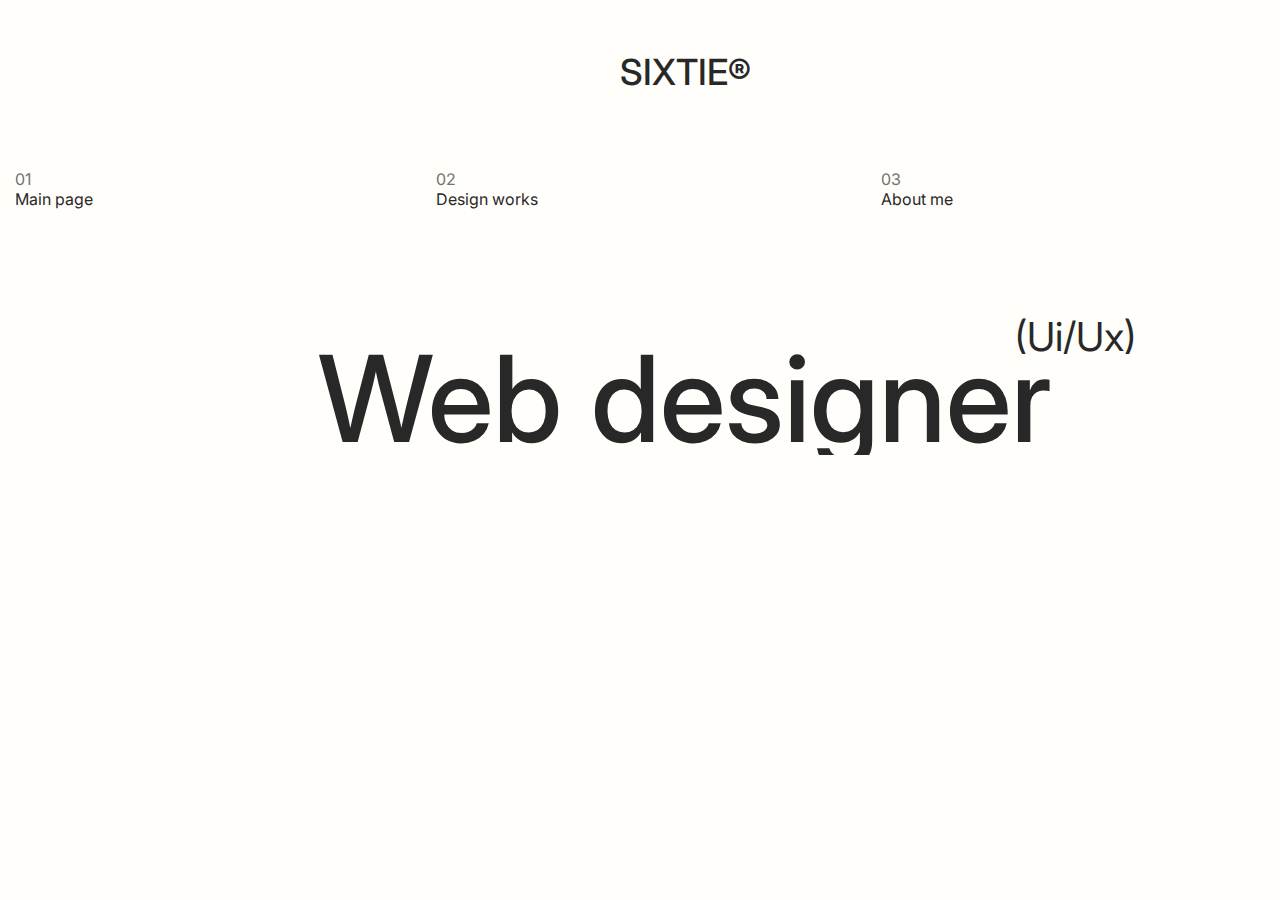
<file: index.html>
<!DOCTYPE html>
<html lang="en">
  <head>
    <meta charset="UTF-8" />
    <meta http-equiv="X-UA-Compatible" content="IE=edge" />
    <meta name="viewport" content="width=device-width, initial-scale=1.0" />
    <link rel="preconnect" href="https://fonts.googleapis.com" />
    <link rel="preconnect" href="https://fonts.gstatic.com" crossorigin />
    <link
      href="https://fonts.googleapis.com/css2?family=Arimo:wght@400;500;600;700&family=Inter:wght@100;200;300;400;500;600;700;800;900&family=Montserrat:ital,wght@0,100;0,200;0,300;0,500;0,600;0,700;1,100;1,200;1,400;1,500&family=Open+Sans:wght@320;380;400&family=Suranna&family=Ubuntu:wght@300;400;500&display=swap"
      rel="stylesheet"
    />
    <link rel="stylesheet" href="styles/style.css" />
    <link rel="stylesheet" href="styles/adaptive.css" />
    <title>SIXTIE</title>
  </head>
  <body>
    <div class="container">
      <a href="index.html"><h1>SIXTIE®</h1></a>
      <ul class="menu">
        <a href="index.html"
          ><li class="first_li">
            <p>01</p>
            Main page
          </li></a
        >
        <a href="design_works.html"
          ><li class="li">
            <p>02</p>
            Design works
          </li></a
        >
        <a href="About_me.html"
          ><li class="li">
            <p>03</p>
            About me
          </li></a
        >
        <a href="Contact.html"
          ><li class="li">
            <p>04</p>
            Contact
          </li></a
        >
      </ul>

      <p class="upper_h2" id="upper_h2">(Ui/Ux)</p>
      <h2 id="create">Web designer</h2>

      <div class="under_h2">
        <p class="front_p">
          Hello! My name is Andrey Petryavin, I love web design, frontend
          development and minimalism. I am currently learning Vue. Based in
          Kazan
        </p>

        <img src="img/star.svg" alt="star_sixtie" class="star" />
      </div>

      <div class="bottom_bar">
        <p class="bar_p">
          UI/UX-designer and<br />
          junior frontend developer
        </p>

        <p class="p_2022">© 2022</p>

        <p class="portfolio_p">
          Portfolio<br />
          2022 -
        </p>
      </div>
    </div>

    <script src="jquery/jquery-3.6.0.min.js"></script>
    <script src="app.js"></script>
  </body>
</html>
</file>
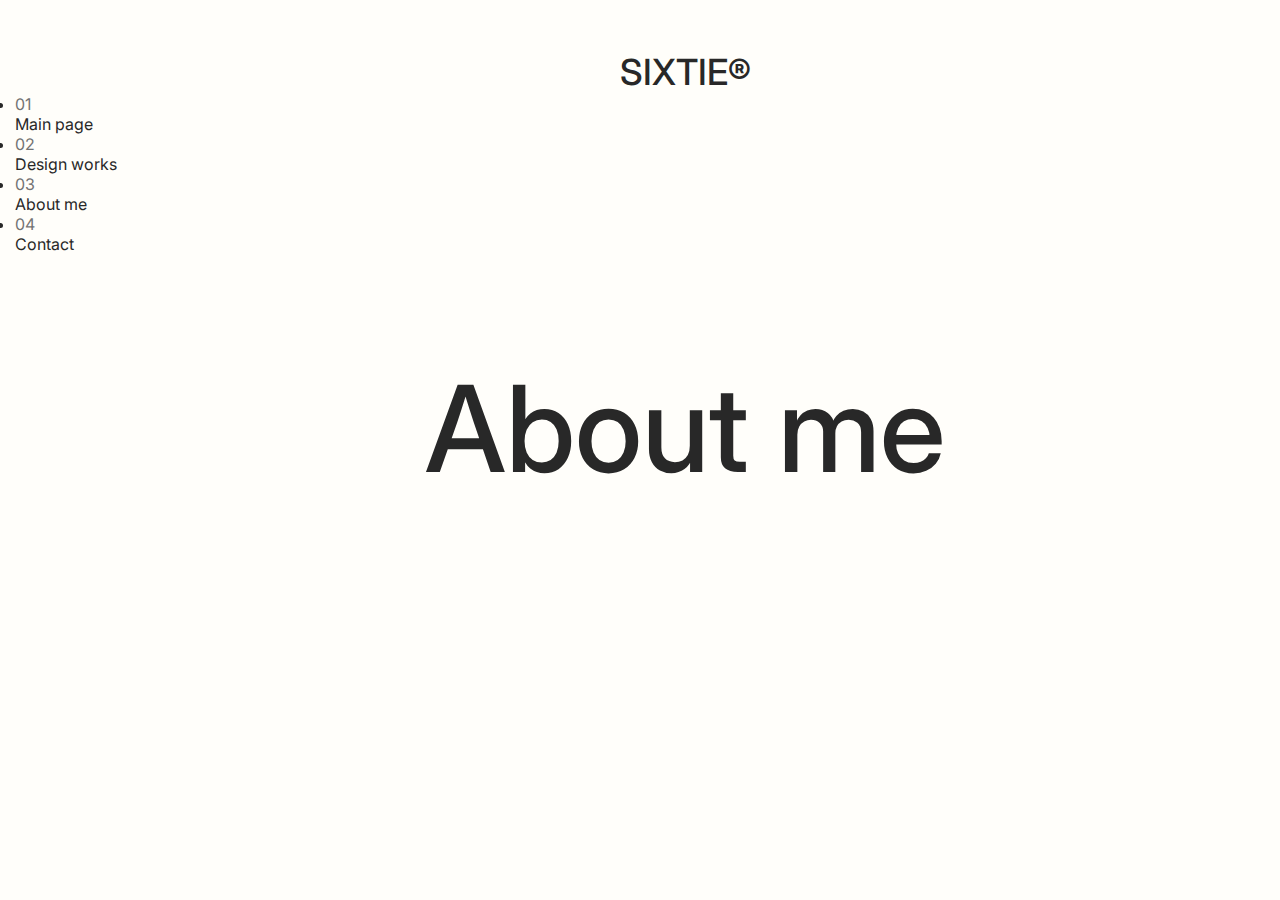
<file: About_me.html>
<!DOCTYPE html>
<html lang="en">
  <head>
    <meta charset="UTF-8" />
    <meta http-equiv="X-UA-Compatible" content="IE=edge" />
    <meta name="viewport" content="width=device-width, initial-scale=1.0" />
    <link rel="preconnect" href="https://fonts.googleapis.com" />
    <link rel="preconnect" href="https://fonts.gstatic.com" crossorigin />
    <link
      href="https://fonts.googleapis.com/css2?family=Arimo:wght@400;500;600;700&family=Inter:wght@100;200;300;400;500;600;700;800;900&family=Montserrat:ital,wght@0,100;0,200;0,300;0,500;0,600;0,700;1,100;1,200;1,400;1,500&family=Open+Sans:wght@320;380;400&family=Suranna&family=Ubuntu:wght@300;400;500&display=swap"
      rel="stylesheet"
    />
    <link rel="stylesheet" href="styles/style.css" />
    <link rel="stylesheet" href="styles/adaptive.css" />
    <link rel="stylesheet" href="styles/about_me.css" />
    <title>About me</title>
  </head>
  <body>
    <div class="container">
      <a href="/index.html"><h1>SIXTIE®</h1></a>
      <ul>
        <a href="/index.html"
          ><li class="first_li">
            <p>01</p>
            Main page
          </li></a
        >
        <a href="/design_works.html"
          ><li class="li">
            <p>02</p>
            Design works
          </li></a
        >
        <a href="/About_me.html"
          ><li class="li">
            <p>03</p>
            About me
          </li></a
        >
        <a href="/Contact.html"
          ><li class="li">
            <p>04</p>
            Contact
          </li></a
        >
      </ul>

      <p class="about" id="create">About me</p>

      <p class="under_about">Worked in web design. Versed in programs:</p>
      <div class="skills_box">
        <p class="skills under_about">Photoshop</p>
        <p class="skills_2 under_about">Figma</p>
        <p class="skills_3 under_about">Illustrator</p>
      </div>
      <p class="under_about_2">
        <br />- collection of information about the project and its television;
        <br />- designing thrills; <br />- development of style, preparation of
        instructions for fonts,<br />
        colors and sizes; <br />- creation of layouts and prototypes; <br />-
        surface rendering in graphic editors
        <br />
        <br />
      </p>

      <p class="under_about">My programming skills:</p>

      <div class="skills_box">
        <p class="skills under_about">Python (bs)</p>
        <p class="skills_2 under_about">JavaScript</p>
        <p class="skills_3 under_about">jquery</p>
      </div>
      <div class="skills_box_2">
        <p class="skills_3 under_about">HTML</p>
        <p class="skills_3 under_about">CSS</p>
        <p class="skills_3 under_about">Boostrap</p>
        <p class="skills_3 under_about">Vue.js (bs)</p>
      </div>

      <div class="bottom_bar">
        <p class="bar_p">
          UI/UX-designer and<br />
          junior frontend developer
        </p>

        <p class="p_2022">© 2022</p>

        <p class="portfolio_p">
          Portfolio<br />
          2022 -
        </p>
      </div>
    </div>

    <script src="/jquery/jquery-3.6.0.min.js"></script>
    <script src="app.js"></script>
  </body>
</html>
</file>
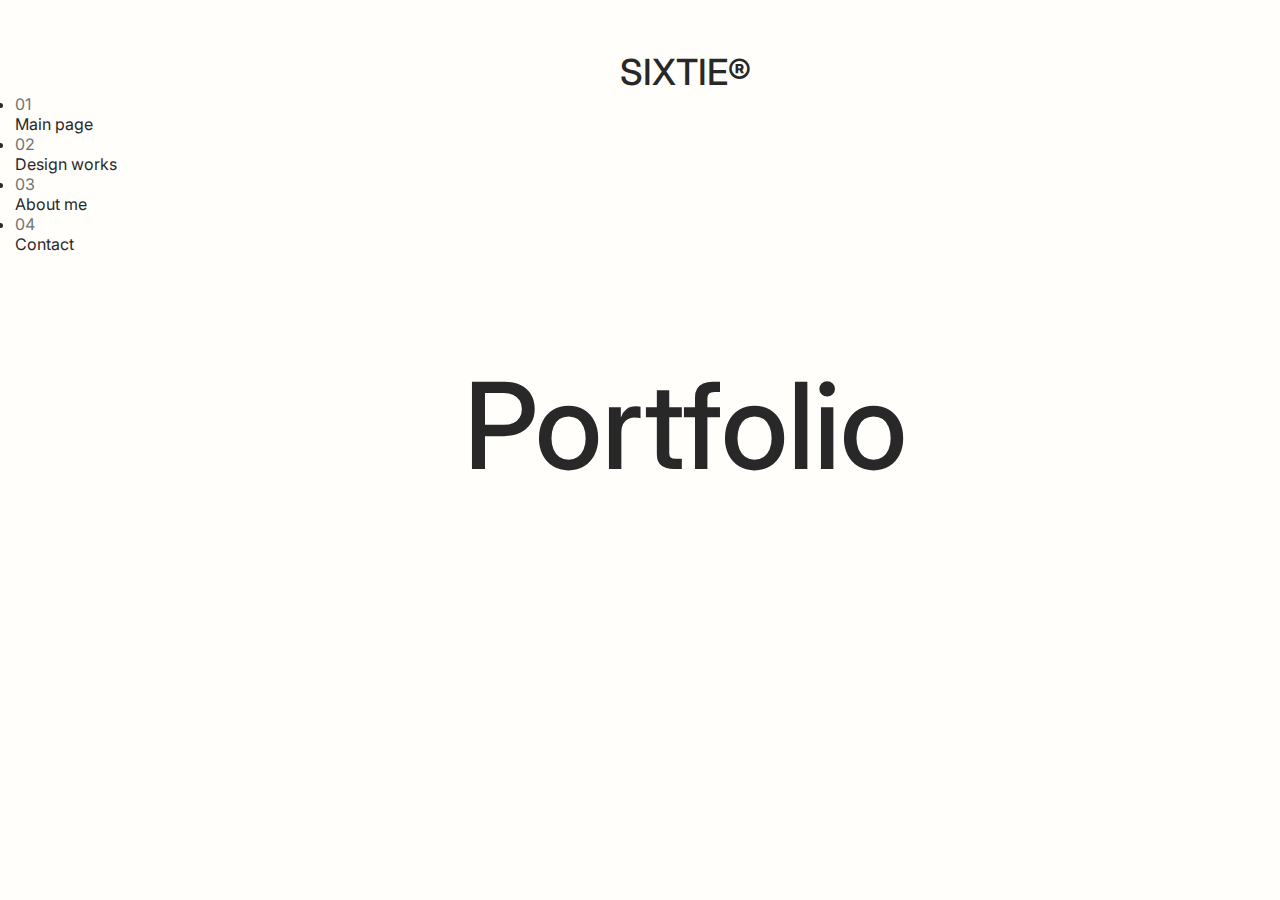
<file: design_works.html>
<!DOCTYPE html>
<html lang="en">
<head>
    <meta charset="UTF-8">
    <meta http-equiv="X-UA-Compatible" content="IE=edge">
    <meta name="viewport" content="width=device-width, initial-scale=1.0">
    <link rel="preconnect" href="https://fonts.googleapis.com">
    <link rel="preconnect" href="https://fonts.gstatic.com" crossorigin>
    <link href="https://fonts.googleapis.com/css2?family=Arimo:wght@400;500;600;700&family=Inter:wght@100;200;300;400;500;600;700;800;900&family=Montserrat:ital,wght@0,100;0,200;0,300;0,500;0,600;0,700;1,100;1,200;1,400;1,500&family=Open+Sans:wght@320;380;400&family=Suranna&family=Ubuntu:wght@300;400;500&display=swap" rel="stylesheet">
    <link rel="stylesheet" href="styles/style.css">
    <link rel="stylesheet" href="styles/adaptive.css">
    <link rel="stylesheet" href="styles/design_works.css">
    <title>Design works</title>
</head>
<body>
    <div class="container">

    <a href="/index.html"><h1>SIXTIE®</h1></a>
    <ul>
        <a href="/index.html"><li class="first_li"><p>01</p>Main page</li></a>
        <a href="/design_works.html"><li class="li"><p>02</p>Design works</li></a>
        <a href="/About_me.html"><li class="li"><p>03</p>About me</li></a>
        <a href="/Contact.html"><li class="li"><p>04</p>Contact</li></a>
      </ul>

      <p class="portfolio" id="create">Portfolio</p>

      <div class="works">
        <a href="/Dolina.html"><img src="/img/Works/Dolina.svg" alt="" class="first_work"></a>
        <a href="/varmilo.html"><img src="/img/Works/Group 12.svg" alt="" class="second_work"></a>
        <a href="/Represent.html"><img src="/img/Works/Represent.svg" alt="Represent" class="third_work"></a>
      </div>
        
      <div class="bottom_bar">
        <p class="bar_p">UI/UX-designer and<br>
              junior frontend developer</p>
      
        <p class="p_2022">© 2022</p>
      
        <p class="portfolio_p">Portfolio<br>
               2022 -</p>
</div>
<script src="/jquery/jquery-3.6.0.min.js"></script>
<script src="JS/design_work_adnimate.js"></script>
</body>
</html>
</file>
<file: styles/style.css>
* {
  padding: 0;
  margin: 0;
  font-family: "Inter", sans-serif;
  cursor: crosshair;
}

:root {
  --main-color: #fffefa;
  --numbers-color: #737373;
  --text-color: #282828;
}

.container {
  margin: 0 auto;
  width: 1340px;
  padding: 50px 15px;
  overflow: hidden;
}

h1,
h2,
h3,
h4,
h5,
h6 {
  padding: 0;
  margin: 0;
  color: #282828;
}

body {
  background-color: var(--main-color);
}

h1 {
  font-weight: 500;
  text-align: center;
  font-size: 36px;
}

.menu {
  display: flex;
  list-style-type: none;
  margin-top: 75px;
  justify-content: space-between;
}

p {
  font-size: 16px;
  color: var(--numbers-color);
}

.first_li {
  cursor: grab;
  transition: 1s;
}

.li {
  cursor: grab;
  transition: 1s;
  color: var(--text-color);
}

a {
  text-decoration: none;
  color: var(--text-color);
}

.first_li:hover,
.li:hover {
  transform: scale(1.1);
}

.first_li:active,
.li:active {
  color: #929292;
}

.upper_h2 {
  font-size: 40px;
  margin-top: 110px;
  margin-left: 1000px;
  color: var(--text-color);
}

h2 {
  text-align: center;
  margin-top: -30px;
  font-size: 120px;
  font-weight: 500;
}

.under_h2 {
  display: flex;
}

.front_p {
  text-transform: uppercase;
  font-size: 14px;
  text-align: left;
  margin-top: 110px;
  margin-left: 100px;
  width: 470px;
  line-height: 150%;
  color: var(--text-color);
}

.star {
  margin-left: 720px;
  margin-top: 110px;
  animation: 7s linear infinite rotate;
  transform: translate(-50%, -50%);
}

::-webkit-scrollbar {
  width: 7px;
}

::-webkit-scrollbar-track {
  background: #fffefa;
}

::-webkit-scrollbar-thumb {
  background: var(--text-color);
}

@keyframes rotate {
  from {
    transform: rotate(0deg);
  }

  to {
    transform: rotate(360deg);
  }
}

.bottom_bar {
  display: flex;
  justify-content: space-between;
}

.bar_p {
  font-size: 16px;
  margin-top: 220px;
  white-space: nowrap;
  color: var(--text-color);
}

.p_2022 {
  margin-left: -180px;
  margin-top: 245px;
  white-space: nowrap;
  color: var(--text-color);
}

.portfolio_p {
  margin-top: 220px;
  color: var(--text-color);
}
</file>
<file: styles/adaptive.css>
@media screen and (max-width: 1199px) {
  .container {
    max-width: 960px;
    margin: 0 auto;
    padding: 0 15px;
    overflow: hidden;
  }

  .first_li {
    white-space: nowrap;
  }

  .li {
    white-space: nowrap;
  }

  .upper_h2 {
    margin-left: 800px;
  }

  .star {
    margin-left: 425px;
  }

  .bar_p {
    white-space: nowrap;
  }

  .p_2022 {
    white-space: nowrap;
  }
}

@media screen and (max-width: 991px) {
  .container {
    max-width: 720px;
    margin: 0 auto;
    padding: 0 15px;
    overflow: hidden;
  }

  .upper_h2 {
    margin-left: 620px;
    font-size: 28px;
  }

  h2 {
    font-size: 90px;
  }

  .star {
    margin-left: 90px;
  }
}

@media screen and (max-width: 767px) {
  .container {
    width: 540px;
    margin: 0 auto;
    padding: 0 15px;
    overflow: hidden;
  }

  ul {
    display: block;
  }

  a {
    margin-left: 2px;
  }

  .li {
    margin-left: 0px;
  }

  .upper_h2 {
    margin-left: 445px;
    font-size: 25px;
  }

  .p_2022 {
    margin-left: 0px;
  }

  h2 {
    font-size: 70px;
    margin-top: -15px;
  }
}

@media screen and (max-width: 479px) {
  .container {
    width: 400px;
    padding: 0 15px;
    overflow: hidden;
    margin: 0 auto;
  }
  
  .menu {
    display: block;
  }
  
  li {
    font-size: 12px;
  }

  h2 {
    font-size: 32px;
    margin-top: -4px;
    margin-left: -30px;
  }

  .upper_h2 {
    font-size: 20px;
    margin-left: 180px;
    margin-top: 50px;
  }

  .under_h2 {
    display: block;
  }

  .front_p {
    margin-left: 40px;
    margin-top: 40px;
    width: 230px;
    font-size: 12px;
  }

  .star {
    margin-left: 110px;
  }

  .bar_p,
  .p_2022,
  .portfolio_p {
    font-size: 10px;
    margin-top: 150px;
  }

  .p_2022 {
    margin-top: 163px;
    margin-left: 0px;
  }
}
</file>
<file: styles/about_me.css>
.about {
    text-align: center;
    margin-top: 110px;
    font-size: 120px;
    font-weight: 500;
    color: #282828;
}

.under_about {
    text-transform: uppercase;
    width: 660px;
    font-size: 14px;
    margin-top: 110px;
    line-height: 150%;
    margin-left: 110px;
    color: #282828;
}

.under_about_2 {
    text-transform: uppercase;
    width: 660px;
    font-size: 14px;
    margin-top: 20px;
    line-height: 150%;
    margin-left: 110px;
    color: #282828;
}

.p_2022 {
    margin-top: 180px;
}

.bar_p,
.portfolio_p {
    margin-top: 155px;
}

.skills {
    border: 1px solid #282828;
    padding: 5px;
    width: 100px;
    text-align: center;
    margin-top: 20px;
    border-radius: 20px;
}

.skills_2, .skills_3 {
    border: 1px solid #282828;
    padding: 5px;;
    width: 100px;
    text-align: center;
    margin-top: 20px;
    margin-left: 10px;
    border-radius: 20px;
}

.skills_box {
    display: flex;
}

.skills_box_2 {
    display: flex;
    margin-left: 100px;
}

/* Adaptive */

@media screen and (max-width: 1199px) {
    .container {
        width: 960px;
    }
}

@media screen and (max-width: 991px) {
    .container {
        width: 720px;
    }
}

@media screen and (max-width: 767px) {
    .container {
        width: 540px;
    }

    .about {
        font-size: 70px;
    }

    .under_about {
        width: 350px;
    }
}
</file>
<file: styles/design_works.css>
.portfolio {
  text-align: center;
  margin-top: 110px;
  font-size: 120px;
  font-weight: 500;
  color: #282828;
}

.works {
  display: flex;
}

.first_work,
.second_work,
.third_work {
  width: 440px;
  height: 440px;
  margin-top: 110px;
  margin-left: 5px;
  transition: 1s;
  cursor: grab;
}

.first_work:hover,
.second_work:hover,
.third_work:hover {
  transform: scale(1.1);
}

.bottom_bar {
  margin-bottom: 40px;
}

/* Adaptive */

@media screen and (max-width: 1199px) {
  .container {
    width: 960px;
    margin: 0 auto;
  }

  .first_work,
  .second_work,
  .third_work {
    width: 320px;
    height: 320px;
  }
}

@media screen and (max-width: 991px) {
  .container {
    width: 720px;
    margin: 0 auto;
  }

  .portfolio {
    font-size: 90px;
  }

  .first_work,
  .second_work,
  .third_work {
    width: 280px;
    height: 280px;
  }
}

@media screen and (max-width: 767px) {
  .container {
    width: 540px;
    margin: 0 auto;
  }

  .portfolio {
    font-size: 70px;
  }

  .works {
    display: block;
  }

  .first_work {
    width: 540px;
    height: 540px;
  }

  .second_work,
  .third_work {
    width: 540px;
    height: 540px;
    margin-top: 5px;
  }
}

@media screen and (max-width: 480px) {
  .container {
    width: 400px;
    margin: 0 auto;
  }

  .first_work {
    width: 380px;
    height: 380px;
  }

  .second_work,
  .third_work {
    width: 380px;
    height: 380px;
    margin-top: 5px;
  }

  .bar_p,
  .p_2022,
  .portfolio_p {
    font-size: 14px;
  }

  .portfolio_p {
    margin-left: 40px;
  }

  .p_2022 {
    margin-left: 60px;
    margin-top: 238px;
  }
}
</file>
